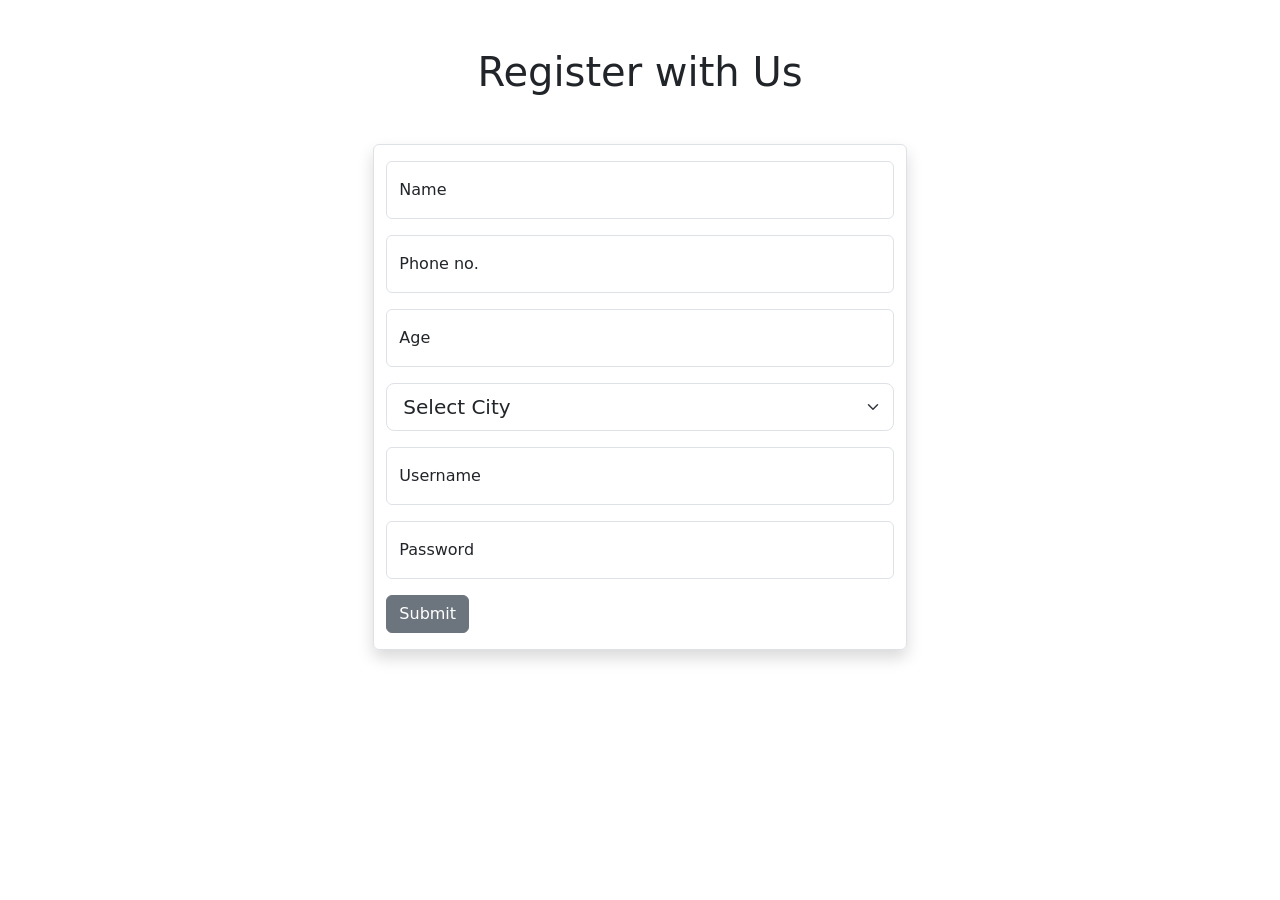
<file: index.html>
<!doctype html>
<html lang="en">
    <head>
        <title>Title</title>
        <!-- Required meta tags -->
        <meta charset="utf-8" />
        <meta
            name="viewport"
            content="width=device-width, initial-scale=1, shrink-to-fit=no"
        />

        <!-- Bootstrap CSS v5.2.1 -->
        <link
            href="https://cdn.jsdelivr.net/npm/bootstrap@5.3.2/dist/css/bootstrap.min.css"
            rel="stylesheet"
            integrity="sha384-T3c6CoIi6uLrA9TneNEoa7RxnatzjcDSCmG1MXxSR1GAsXEV/Dwwykc2MPK8M2HN"
            crossorigin="anonymous"
        />
    </head>

    <body>
        <header>
            <!-- place navbar here -->
        </header>
        <main>

            <h1 class="text-center mt-5">Register with Us</h1>
            <div
                class="container mt-5 col-5 border py-3 shadow rounded"
            >
                <form action="html/login.html" onsubmit="return validateForm()">
                    <div class="form-floating mb-3">
                        <input
                            type="text"
                            class="form-control"
                            name="formId1"
                            id="name"
                            placeholder=""
                        />
                        <label for="name">Name</label>
                    </div>
                    

                    <div class="form-floating mb-3">
                        <input
                            type="number"
                            class="form-control"
                            name="formId1"
                            id="phone"
                            placeholder=""
                        />
                        <label for="phone">Phone no.</label>
                    </div>

                    <div class="form-floating mb-3">
                        <input
                            type="number"
                            class="form-control"
                            name="formId1"
                            id="age"
                            placeholder=""
                        />
                        <label for="age">Age</label>
                    </div>
                    
                    <div class="mb-3">
                        <!-- <label for="" class="form-label">City</label> -->
                        <select
                            class="form-select form-select-lg"
                            name=""
                            id="city"
                        >
                            <option selected>Select City</option>
                            <option value="">New Delhi</option>
                            <option value="">Istanbul</option>
                            <option value="">Jakarta</option>
                            <option value="">Mumbai</option>
                        </select>
                    </div>

                    <div class="form-floating mb-3">
                        <input
                            type="text"
                            class="form-control"
                            name="formId1"
                            id="username"
                            placeholder=""
                        />
                        <label for="username">Username</label>
                    </div>

                    <div class="form-floating mb-3">
                        <input
                            type="password"
                            class="form-control"
                            name="formId1"
                            id="password"
                            placeholder=""
                        />
                        <label for="password">Password</label>
                    </div>
                    
                    <button
                        type="submit"
                        class="btn btn-secondary"
                    >
                        Submit
                    </button>
                    
                    
                </form>
            </div>
            

        </main>
        <footer>
            <!-- place footer here -->
        </footer>
        <!-- Bootstrap JavaScript Libraries -->
        <script
            src="https://cdn.jsdelivr.net/npm/@popperjs/core@2.11.8/dist/umd/popper.min.js"
            integrity="sha384-I7E8VVD/ismYTF4hNIPjVp/Zjvgyol6VFvRkX/vR+Vc4jQkC+hVqc2pM8ODewa9r"
            crossorigin="anonymous"
        ></script>

        <script
            src="https://cdn.jsdelivr.net/npm/bootstrap@5.3.2/dist/js/bootstrap.min.js"
            integrity="sha384-BBtl+eGJRgqQAUMxJ7pMwbEyER4l1g+O15P+16Ep7Q9Q+zqX6gSbd85u4mG4QzX+"
            crossorigin="anonymous"
        ></script>

        <script src="js/index.js"></script>
    </body>
</html>
</file>
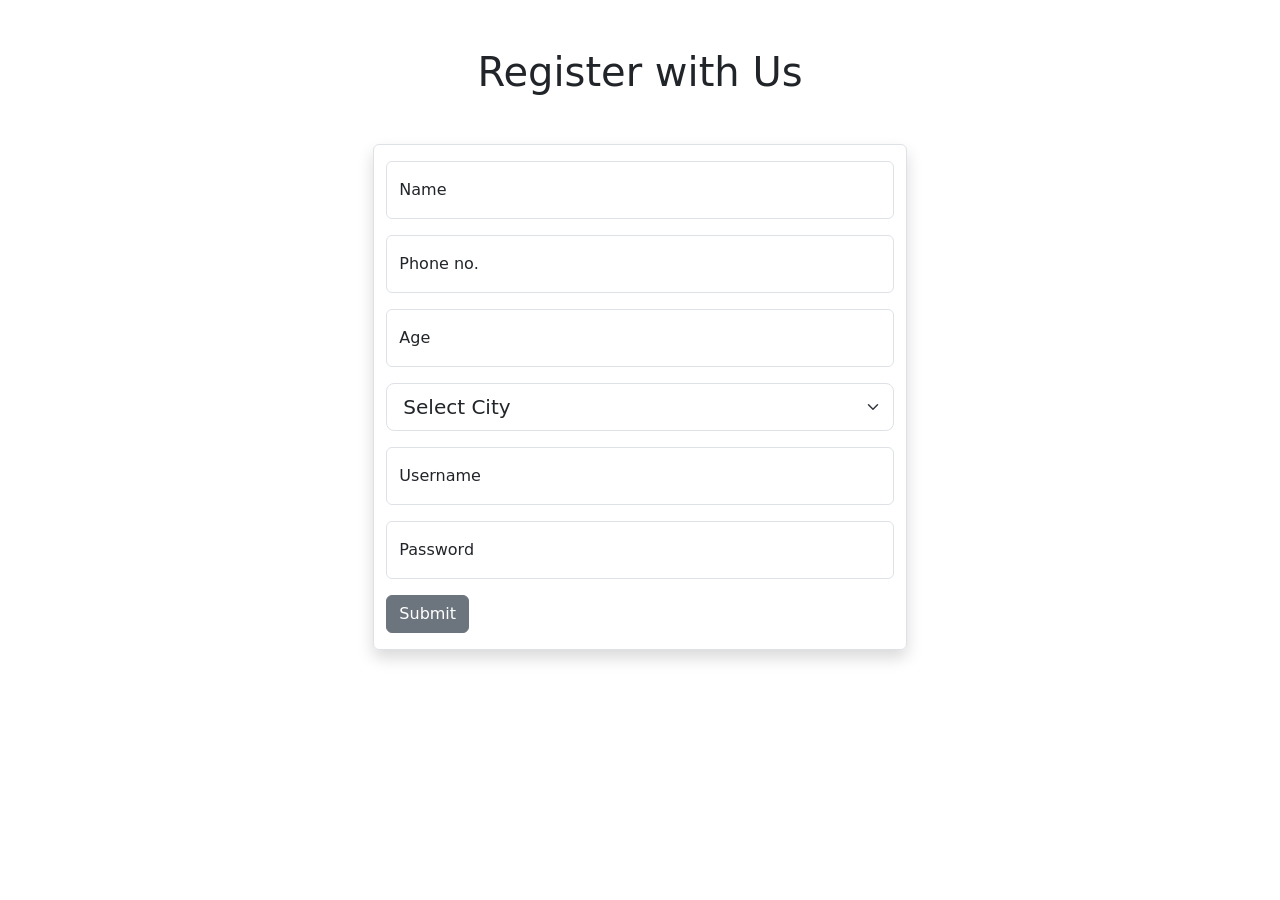
<file: html/index.html>
<!doctype html>
<html lang="en">
    <head>
        <title>Title</title>
        <!-- Required meta tags -->
        <meta charset="utf-8" />
        <meta
            name="viewport"
            content="width=device-width, initial-scale=1, shrink-to-fit=no"
        />

        <!-- Bootstrap CSS v5.2.1 -->
        <link
            href="https://cdn.jsdelivr.net/npm/bootstrap@5.3.2/dist/css/bootstrap.min.css"
            rel="stylesheet"
            integrity="sha384-T3c6CoIi6uLrA9TneNEoa7RxnatzjcDSCmG1MXxSR1GAsXEV/Dwwykc2MPK8M2HN"
            crossorigin="anonymous"
        />
    </head>

    <script src="/js/index.js"></script>

    <body>
        <header>
            <!-- place navbar here -->
        </header>
        <main>

            <h1 class="text-center mt-5">Register with Us</h1>
            <div
                class="container mt-5 col-5 border py-3 shadow rounded"
            >
                <form action="login.html" onsubmit="return validateForm()">
                    <div class="form-floating mb-3">
                        <input
                            type="text"
                            class="form-control"
                            name="formId1"
                            id="name"
                            placeholder=""
                        />
                        <label for="name">Name</label>
                    </div>
                    

                    <div class="form-floating mb-3">
                        <input
                            type="number"
                            class="form-control"
                            name="formId1"
                            id="phone"
                            placeholder=""
                        />
                        <label for="phone">Phone no.</label>
                    </div>

                    <div class="form-floating mb-3">
                        <input
                            type="number"
                            class="form-control"
                            name="formId1"
                            id="age"
                            placeholder=""
                        />
                        <label for="age">Age</label>
                    </div>
                    
                    <div class="mb-3">
                        <!-- <label for="" class="form-label">City</label> -->
                        <select
                            class="form-select form-select-lg"
                            name=""
                            id="city"
                        >
                            <option selected>Select City</option>
                            <option value="">New Delhi</option>
                            <option value="">Istanbul</option>
                            <option value="">Jakarta</option>
                            <option value="">Mumbai</option>
                        </select>
                    </div>

                    <div class="form-floating mb-3">
                        <input
                            type="text"
                            class="form-control"
                            name="formId1"
                            id="username"
                            placeholder=""
                        />
                        <label for="username">Username</label>
                    </div>

                    <div class="form-floating mb-3">
                        <input
                            type="password"
                            class="form-control"
                            name="formId1"
                            id="password"
                            placeholder=""
                        />
                        <label for="password">Password</label>
                    </div>
                    
                    <button
                        type="submit"
                        class="btn btn-secondary"
                    >
                        Submit
                    </button>
                    
                    
                </form>
            </div>
            

        </main>
        <footer>
            <!-- place footer here -->
        </footer>
        <!-- Bootstrap JavaScript Libraries -->
        <script
            src="https://cdn.jsdelivr.net/npm/@popperjs/core@2.11.8/dist/umd/popper.min.js"
            integrity="sha384-I7E8VVD/ismYTF4hNIPjVp/Zjvgyol6VFvRkX/vR+Vc4jQkC+hVqc2pM8ODewa9r"
            crossorigin="anonymous"
        ></script>

        <script
            src="https://cdn.jsdelivr.net/npm/bootstrap@5.3.2/dist/js/bootstrap.min.js"
            integrity="sha384-BBtl+eGJRgqQAUMxJ7pMwbEyER4l1g+O15P+16Ep7Q9Q+zqX6gSbd85u4mG4QzX+"
            crossorigin="anonymous"
        ></script>
    </body>
</html>
</file>
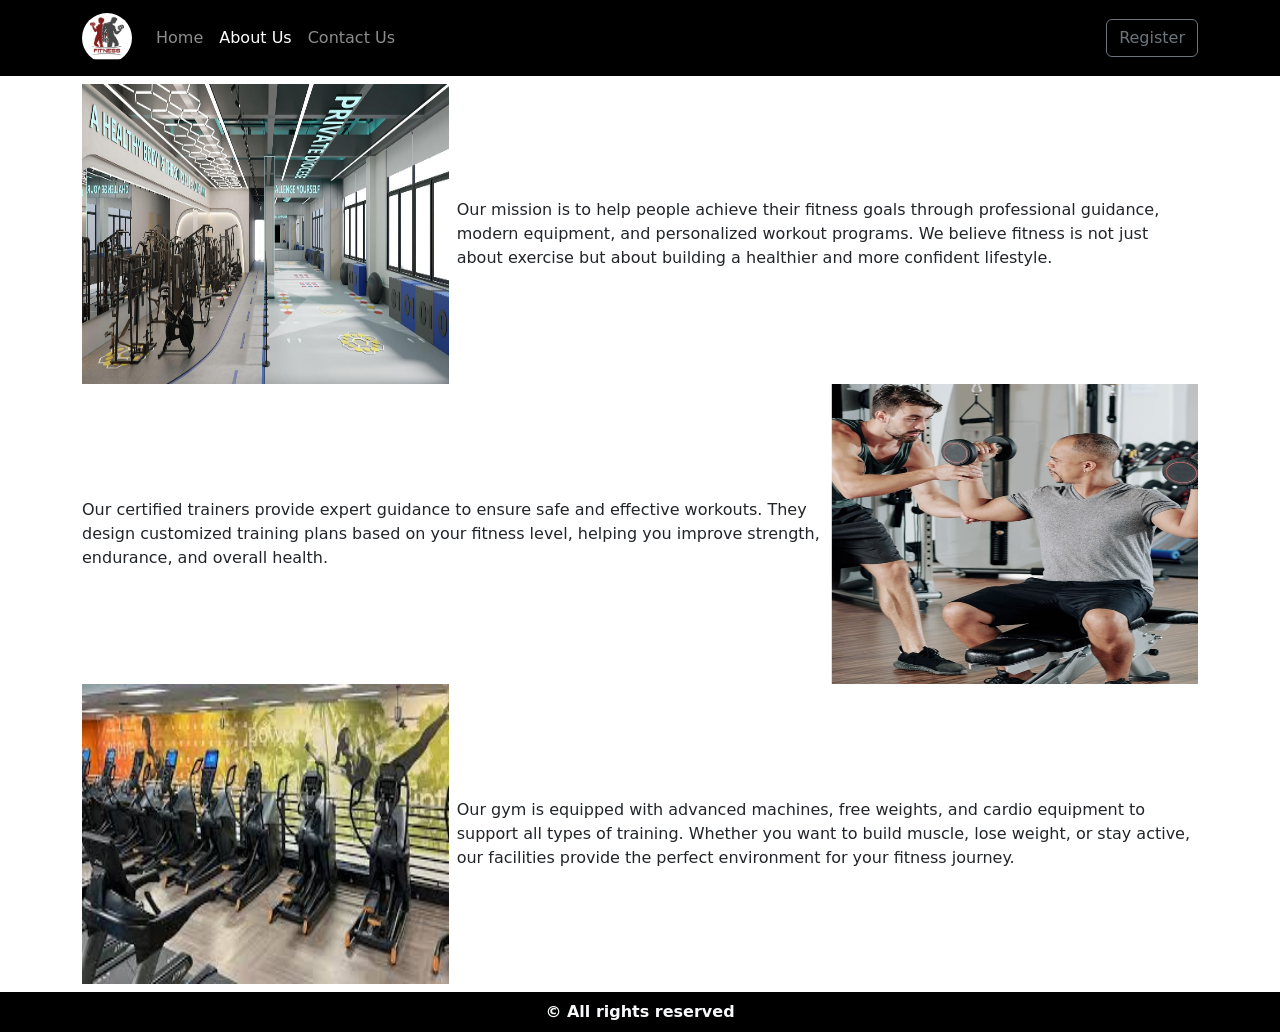
<file: html/about.html>
<!doctype html>
<html lang="en">
    <head>
        <title>Title</title>
        <!-- Required meta tags -->
        <meta charset="utf-8" />
        <meta
            name="viewport"
            content="width=device-width, initial-scale=1, shrink-to-fit=no"
        />

        <!-- Bootstrap CSS v5.2.1 -->
        <link
            href="https://cdn.jsdelivr.net/npm/bootstrap@5.3.2/dist/css/bootstrap.min.css"
            rel="stylesheet"
            integrity="sha384-T3c6CoIi6uLrA9TneNEoa7RxnatzjcDSCmG1MXxSR1GAsXEV/Dwwykc2MPK8M2HN"
            crossorigin="anonymous"
        />
        <link rel="stylesheet" href="../css/home.css">
    </head>

    <body>
        <header>
            <!-- place navbar here -->
             <nav
                class="navbar navbar-expand-sm navbar-dark bg-black"
             >
                <div class="container">
                    <a class="navbar-brand" href="#">
                        <img src="../images/logo.png" class="rounded-circle" alt="" width="50" height="50">
                    </a>
                    <button
                        class="navbar-toggler d-lg-none"
                        type="button"
                        data-bs-toggle="collapse"
                        data-bs-target="#collapsibleNavId"
                        aria-controls="collapsibleNavId"
                        aria-expanded="false"
                        aria-label="Toggle navigation"
                    >
                        <span class="navbar-toggler-icon"></span>
                    </button>
                    <div class="collapse navbar-collapse" id="collapsibleNavId">
                        <ul class="navbar-nav me-auto mt-2 mt-lg-0">
                            <li class="nav-item">
                                <a class="nav-link" href="home.html" aria-current="page"
                                    >Home
                                    <span class="visually-hidden">(current)</span></a
                                >
                            </li>
                            <li class="nav-item">
                                <a class="nav-link active" href="about.html">About Us</a>
                            </li>
                            <li class="nav-item">
                                <a class="nav-link" href="contact.html">Contact Us</a>
                            </li>
                        </ul>
                        <form class="d-flex my-2 my-lg-0" action="../index.html">
                            <button
                                class="btn btn-outline-secondary my-2 my-sm-0"
                                type="submit"
                            >
                                Register
                            </button>
                        </form>
                    </div>
                </div>
             </nav>
             
        </header>
        <main>
            <div
                class="container mt-2"
            >
                <div
                    class="row justify-content-center align-items-center g-2"
                >
                    <div class="col-4">
                        <img src="../images/aboutrow1.png" class="img-card" alt="">
                    </div>
                    <div class="col-8">
                        Our mission is to help people achieve their fitness goals through professional guidance, modern equipment, and personalized workout programs. We believe fitness is not just about exercise but about building a healthier and more confident lifestyle.
                    </div>
                </div>
                
            </div>

            <div
                class="container"
            >
                <div
                    class="row justify-content-center align-items-center g-2"
                >
                    <div class="col-8">
                        Our certified trainers provide expert guidance to ensure safe and effective workouts. They design customized training plans based on your fitness level, helping you improve strength, endurance, and overall health.
                    </div>
                     <div class="col-4">
                        <img src="../images/aboutrow2.png" class="img-card" alt="">
                    </div>
                </div>
                
            </div>

            <div
                class="container"
            >
                <div
                    class="row justify-content-center align-items-center g-2"
                >
                    <div class="col-4">
                        <img src="../images/aboutrow3.png" class="img-card" alt="">
                    </div>
                    <div class="col-8">
                        Our gym is equipped with advanced machines, free weights, and cardio equipment to support all types of training. Whether you want to build muscle, lose weight, or stay active, our facilities provide the perfect environment for your fitness journey.
                    </div>
                </div>
                
            </div>
            
            
            
        </main>
        <footer class="bg-black text-light p-2 mt-2">
            <!-- place footer here -->
             <strong>&copy; All rights reserved</strong>
        </footer>
        <!-- Bootstrap JavaScript Libraries -->
        <script
            src="https://cdn.jsdelivr.net/npm/@popperjs/core@2.11.8/dist/umd/popper.min.js"
            integrity="sha384-I7E8VVD/ismYTF4hNIPjVp/Zjvgyol6VFvRkX/vR+Vc4jQkC+hVqc2pM8ODewa9r"
            crossorigin="anonymous"
        ></script>

        <script
            src="https://cdn.jsdelivr.net/npm/bootstrap@5.3.2/dist/js/bootstrap.min.js"
            integrity="sha384-BBtl+eGJRgqQAUMxJ7pMwbEyER4l1g+O15P+16Ep7Q9Q+zqX6gSbd85u4mG4QzX+"
            crossorigin="anonymous"
        ></script>
    </body>
</html>
</file>
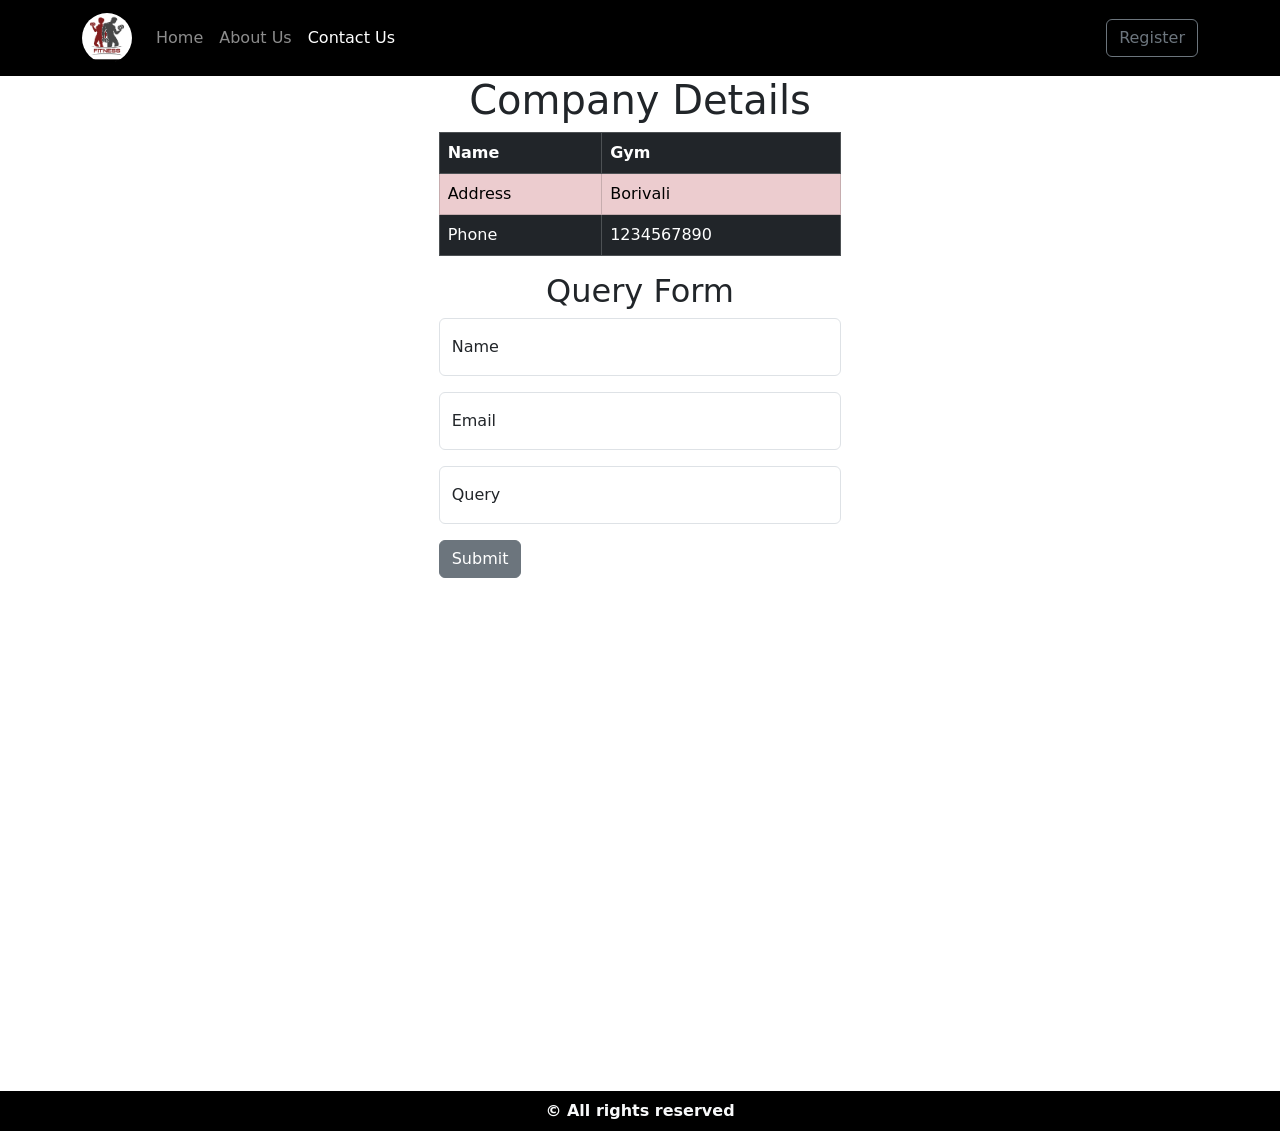
<file: html/contact.html>
<!doctype html>
<html lang="en">
    <head>
        <title>Title</title>
        <!-- Required meta tags -->
        <meta charset="utf-8" />
        <meta
            name="viewport"
            content="width=device-width, initial-scale=1, shrink-to-fit=no"
        />

        <!-- Bootstrap CSS v5.2.1 -->
        <link
            href="https://cdn.jsdelivr.net/npm/bootstrap@5.3.2/dist/css/bootstrap.min.css"
            rel="stylesheet"
            integrity="sha384-T3c6CoIi6uLrA9TneNEoa7RxnatzjcDSCmG1MXxSR1GAsXEV/Dwwykc2MPK8M2HN"
            crossorigin="anonymous"
        />
        <link rel="stylesheet" href="../css/home.css">
    </head>

    <body>
        <header>
            <!-- place navbar here -->
             <nav
                class="navbar navbar-expand-sm navbar-dark bg-black"
             >
                <div class="container">
                    <a class="navbar-brand" href="#">
                        <img src="../images/logo.png" class="rounded-circle" alt="" width="50" height="50">
                    </a>
                    <button
                        class="navbar-toggler d-lg-none"
                        type="button"
                        data-bs-toggle="collapse"
                        data-bs-target="#collapsibleNavId"
                        aria-controls="collapsibleNavId"
                        aria-expanded="false"
                        aria-label="Toggle navigation"
                    >
                        <span class="navbar-toggler-icon"></span>
                    </button>
                    <div class="collapse navbar-collapse" id="collapsibleNavId">
                        <ul class="navbar-nav me-auto mt-2 mt-lg-0">
                            <li class="nav-item">
                                <a class="nav-link" href="home.html" aria-current="page"
                                    >Home
                                    <span class="visually-hidden">(current)</span></a
                                >
                            </li>
                            <li class="nav-item">
                                <a class="nav-link" href="about.html">About Us</a>
                            </li>
                            <li class="nav-item">
                                <a class="nav-link active" href="contact.html">Contact Us</a>
                            </li>
                        </ul>
                        <form class="d-flex my-2 my-lg-0" action="../index.html">
                            <button
                                class="btn btn-outline-secondary my-2 my-sm-0"
                                type="submit"
                            >
                                Register
                            </button>
                        </form>
                    </div>
                </div>
             </nav>
             
        </header>
        <main>
            <h1 class="text-center">Company Details</h1>
            <div
                class="container col-4"
            >
                <div
                    class="table-responsive"
                >
                    <table
                        class="table table-dark table-bordered table-striped"
                    >
                        <thead>
                            <tr>
                                <th scope="col">Name</th>
                                <th scope="col">Gym</th>
                            </tr>
                        </thead>
                        <tbody>
                            <tr class="table-danger">
                                <td scope="row">Address</td>
                                <td>Borivali</td>
                            </tr>
                            <tr class="">
                                <td scope="row">Phone</td>
                                <td>1234567890</td>
                            </tr>
                        </tbody>
                    </table>
                </div>
                
            </div>

            <h2 class="text-center">Query Form</h2>
            <div
                class="container col-4"
            >
                <form action="">
                    <div class="form-floating mb-3">
                        <input
                            type="text"
                            class="form-control"
                            name="formId1"
                            id="formId1"
                            placeholder=""
                        />
                        <label for="formId1">Name</label>
                    </div>

                    <div class="form-floating mb-3">
                        <input
                            type="email"
                            class="form-control"
                            name="formId1"
                            id="formId1"
                            placeholder=""
                        />
                        <label for="formId1">Email</label>
                    </div>

                    <div class="form-floating mb-3">
                        <input
                            type="text"
                            class="form-control"
                            name="formId1"
                            id="formId1"
                            placeholder=""
                        />
                        <label for="formId1">Query</label>
                    </div>

                    <button
                        type="submit"
                        class="btn btn-secondary"
                    >
                        Submit
                    </button>
                </form>
            </div>
            
            
<div
    class="container text-center mt-5"
>
    <iframe src="https://www.google.com/maps/embed?pb=!1m18!1m12!1m3!1d3767.180223027901!2d72.8539724752092!3d19.230975782005817!2m3!1f0!2f0!3f0!3m2!1i1024!2i768!4f13.1!3m3!1m2!1s0x3be7b02a94fea373%3A0xb6acbbcdd3cf39ce!2sSDAC%20Infotech!5e0!3m2!1sen!2sin!4v1766645249453!5m2!1sen!2sin" width="600" height="450" style="border:0;" allowfullscreen="" loading="lazy" referrerpolicy="no-referrer-when-downgrade"></iframe>
</div>
            
            
            
        </main>
        <footer class="bg-black text-light p-2 mt-2">
            <!-- place footer here -->
             <strong>&copy; All rights reserved</strong>
        </footer>
        <!-- Bootstrap JavaScript Libraries -->
        <script
            src="https://cdn.jsdelivr.net/npm/@popperjs/core@2.11.8/dist/umd/popper.min.js"
            integrity="sha384-I7E8VVD/ismYTF4hNIPjVp/Zjvgyol6VFvRkX/vR+Vc4jQkC+hVqc2pM8ODewa9r"
            crossorigin="anonymous"
        ></script>

        <script
            src="https://cdn.jsdelivr.net/npm/bootstrap@5.3.2/dist/js/bootstrap.min.js"
            integrity="sha384-BBtl+eGJRgqQAUMxJ7pMwbEyER4l1g+O15P+16Ep7Q9Q+zqX6gSbd85u4mG4QzX+"
            crossorigin="anonymous"
        ></script>
    </body>
</html>
</file>
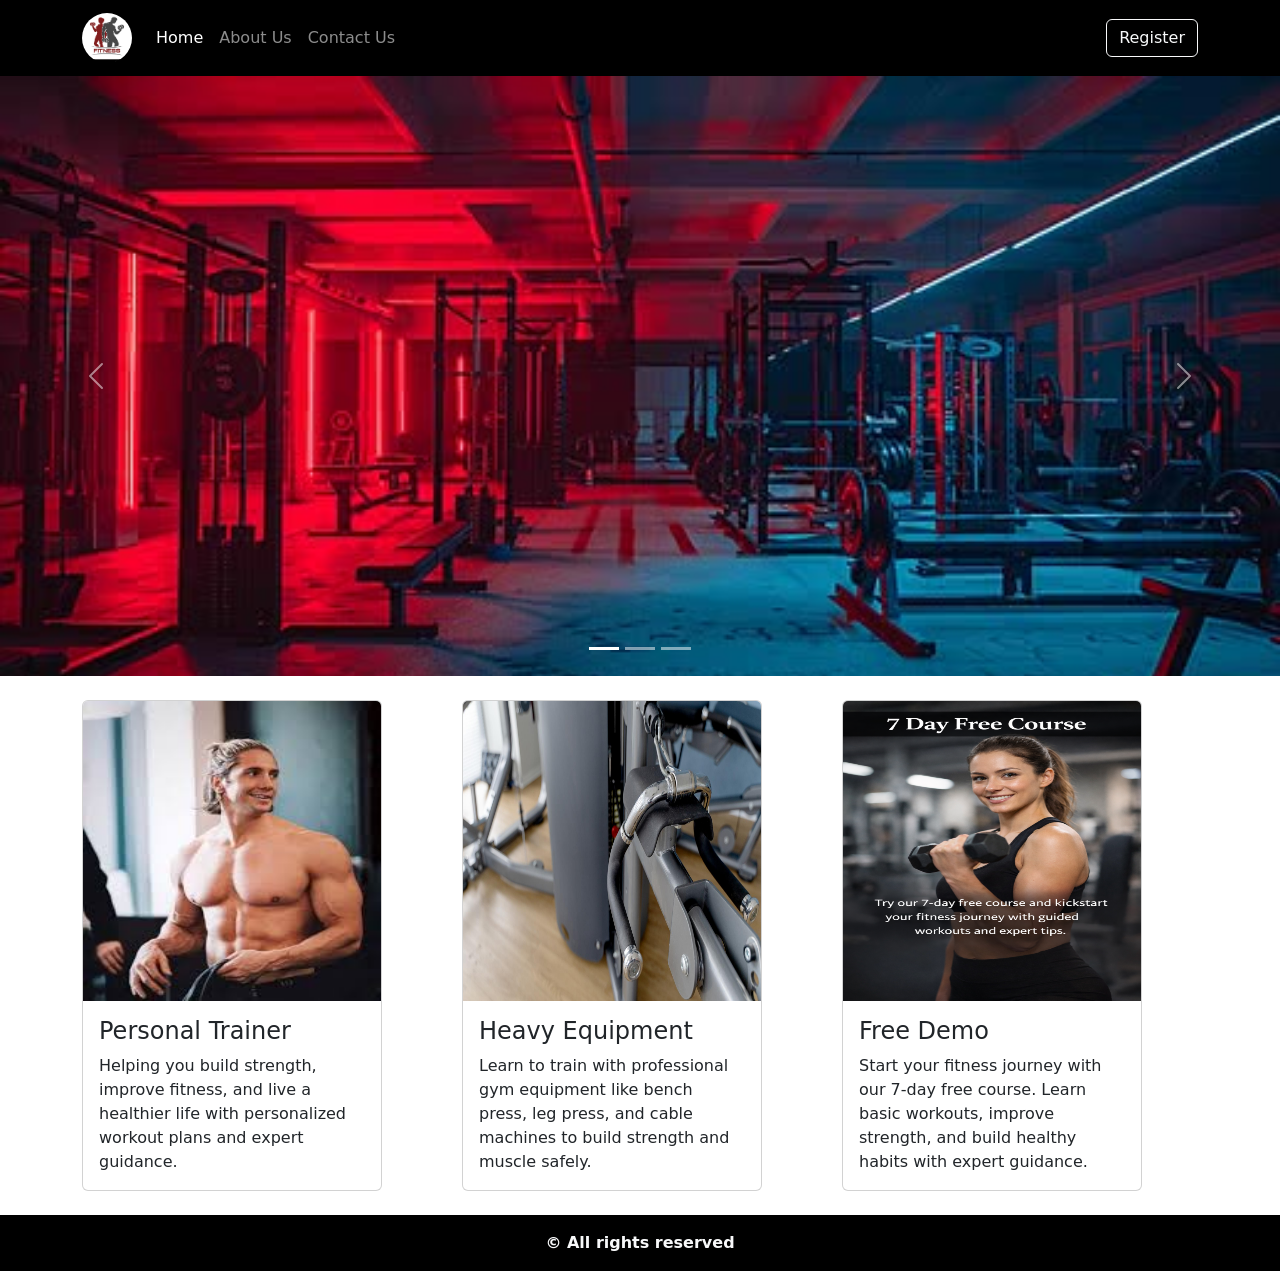
<file: html/home.html>
<!doctype html>
<html lang="en">
<head>
    <title>Home</title>

    <meta charset="utf-8">
    <meta name="viewport" content="width=device-width, initial-scale=1">

    <!-- Bootstrap CSS -->
    <link href="https://cdn.jsdelivr.net/npm/bootstrap@5.3.2/dist/css/bootstrap.min.css"
          rel="stylesheet">

    <!-- Custom CSS -->
    <link rel="stylesheet" href="../css/home.css">

</head>

<body>

<header>

<nav class="navbar navbar-expand-sm navbar-dark bg-black">
<div class="container">

<a class="navbar-brand" href="#">
<img src="../images/logo.png" class="rounded-circle" width="50" height="50">
</a>

<button class="navbar-toggler"
type="button"
data-bs-toggle="collapse"
data-bs-target="#collapsibleNavId">

<span class="navbar-toggler-icon"></span>

</button>

<div class="collapse navbar-collapse" id="collapsibleNavId">

<ul class="navbar-nav me-auto">

<li class="nav-item">
<a class="nav-link active" href="home.html">Home</a>
</li>

<li class="nav-item">
<a class="nav-link" href="about.html">About Us</a>
</li>

<li class="nav-item">
<a class="nav-link" href="contact.html">Contact Us</a>
</li>

</ul>

<form class="d-flex">
<button class="btn btn-outline-light" type="submit" formaction="../index.html">
Register
</button>
</form>

</div>
</div>
</nav>

</header>

<main>

<!-- Carousel -->

<div id="carouselId" class="carousel slide" data-bs-ride="carousel">

<div class="carousel-indicators">
<button type="button" data-bs-target="#carouselId" data-bs-slide-to="0" class="active"></button>
<button type="button" data-bs-target="#carouselId" data-bs-slide-to="1"></button>
<button type="button" data-bs-target="#carouselId" data-bs-slide-to="2"></button>
</div>

<div class="carousel-inner">

<div class="carousel-item active">
<img src="../images/image1.png" class="d-block w-100">
</div>

<div class="carousel-item">
<img src="../images/image2.png" class="d-block w-100">
</div>

<div class="carousel-item">
<img src="../images/image3.png" class="d-block w-100">
</div>

</div>

<button class="carousel-control-prev" type="button" data-bs-target="#carouselId" data-bs-slide="prev">
<span class="carousel-control-prev-icon"></span>
</button>

<button class="carousel-control-next" type="button" data-bs-target="#carouselId" data-bs-slide="next">
<span class="carousel-control-next-icon"></span>
</button>

</div>


<!-- Cards -->

<div class="container mt-4">

<div class="row justify-content-center g-4">

<div class="col-md-4">

<div class="card h-100">

<img src="../images/personaltrainer.png" class="card-img-top">

<div class="card-body">

<h4 class="card-title">Personal Trainer</h4>

<p class="card-text">
Helping you build strength, improve fitness, and live a healthier life with personalized workout plans and expert guidance.
</p>

</div>
</div>
</div>


<div class="col-md-4">

<div class="card h-100">

<img src="../images/heavyequipment.png" class="card-img-top">

<div class="card-body">

<h4 class="card-title">Heavy Equipment</h4>

<p class="card-text">
Learn to train with professional gym equipment like bench press, leg press, and cable machines to build strength and muscle safely.
</p>

</div>
</div>
</div>


<div class="col-md-4">

<div class="card h-100">

<img src="../images/free7day.png" class="card-img-top">

<div class="card-body">

<h4 class="card-title">Free Demo</h4>

<p class="card-text">
Start your fitness journey with our 7-day free course. Learn basic workouts, improve strength, and build healthy habits with expert guidance.
</p>

</div>
</div>
</div>

</div>
</div>

</main>


<footer class="bg-black text-light text-center p-3 mt-4">
<strong>&copy; All rights reserved</strong>
</footer>


<script src="https://cdn.jsdelivr.net/npm/bootstrap@5.3.2/dist/js/bootstrap.bundle.min.js"></script>

</body>
</html>
</file>
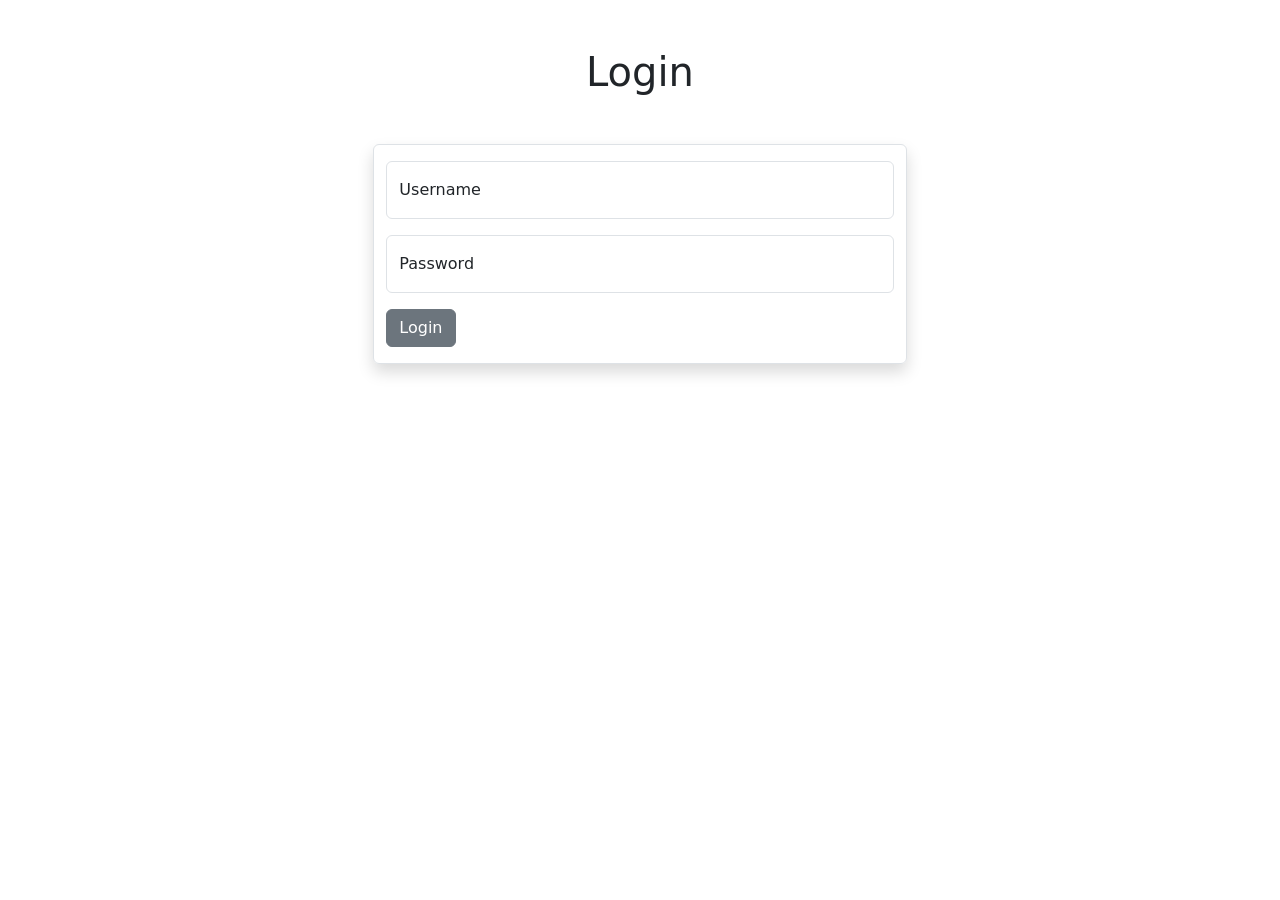
<file: html/login.html>
<!doctype html>
<html lang="en">
    <head>
        <title>Title</title>
        <!-- Required meta tags -->
        <meta charset="utf-8" />
        <meta
            name="viewport"
            content="width=device-width, initial-scale=1, shrink-to-fit=no"
        />

        <!-- Bootstrap CSS v5.2.1 -->
        <link
            href="https://cdn.jsdelivr.net/npm/bootstrap@5.3.2/dist/css/bootstrap.min.css"
            rel="stylesheet"
            integrity="sha384-T3c6CoIi6uLrA9TneNEoa7RxnatzjcDSCmG1MXxSR1GAsXEV/Dwwykc2MPK8M2HN"
            crossorigin="anonymous"
        />
    </head>

    
    <body>
        <header>
            <!-- place navbar here -->
        </header>
        <main>

            <h1 class="text-center mt-5">Login</h1>
            <div
                class="container col-5 mt-5 border shadow rounded py-3"
            >
                <form action="home.html" onsubmit="return checkLogin()">
                    <div class="form-floating mb-3">
                        <input
                            type="text"
                            class="form-control"
                            name="formId1"
                            id="username"
                            placeholder=""
                        />
                        <label for="username">Username</label>
                    </div>
                    

                    <div class="form-floating mb-3">
                        <input
                            type="password"
                            class="form-control"
                            name="formId1"
                            id="password"
                            placeholder=""
                        />
                        <label for="password">Password</label>
                    </div>
                    

                    <button
                        type="submit"
                        class="btn btn-secondary"
                    >
                        Login
                    </button>
                    
                </form>
            </div>
            

        </main>
        <footer>
            <!-- place footer here -->
        </footer>
        <!-- Bootstrap JavaScript Libraries -->
        <script
            src="https://cdn.jsdelivr.net/npm/@popperjs/core@2.11.8/dist/umd/popper.min.js"
            integrity="sha384-I7E8VVD/ismYTF4hNIPjVp/Zjvgyol6VFvRkX/vR+Vc4jQkC+hVqc2pM8ODewa9r"
            crossorigin="anonymous"
        ></script>

        <script
            src="https://cdn.jsdelivr.net/npm/bootstrap@5.3.2/dist/js/bootstrap.min.js"
            integrity="sha384-BBtl+eGJRgqQAUMxJ7pMwbEyER4l1g+O15P+16Ep7Q9Q+zqX6gSbd85u4mG4QzX+"
            crossorigin="anonymous"
        ></script>


        <script src="/js/login.js"></script>
    </body>
</html>
</file>
<file: css/home.css>
footer{
    text-align: center;
}

.carousel-item{
    width: 100%;
    height: 600px;
}

.card-img-top{
    width: 100%;
    height: 300px;
}

.card{
    width: 300px;
    height: 500px;
}

.img-card{
    width: 100%;
    height: 300px;
}
</file>
